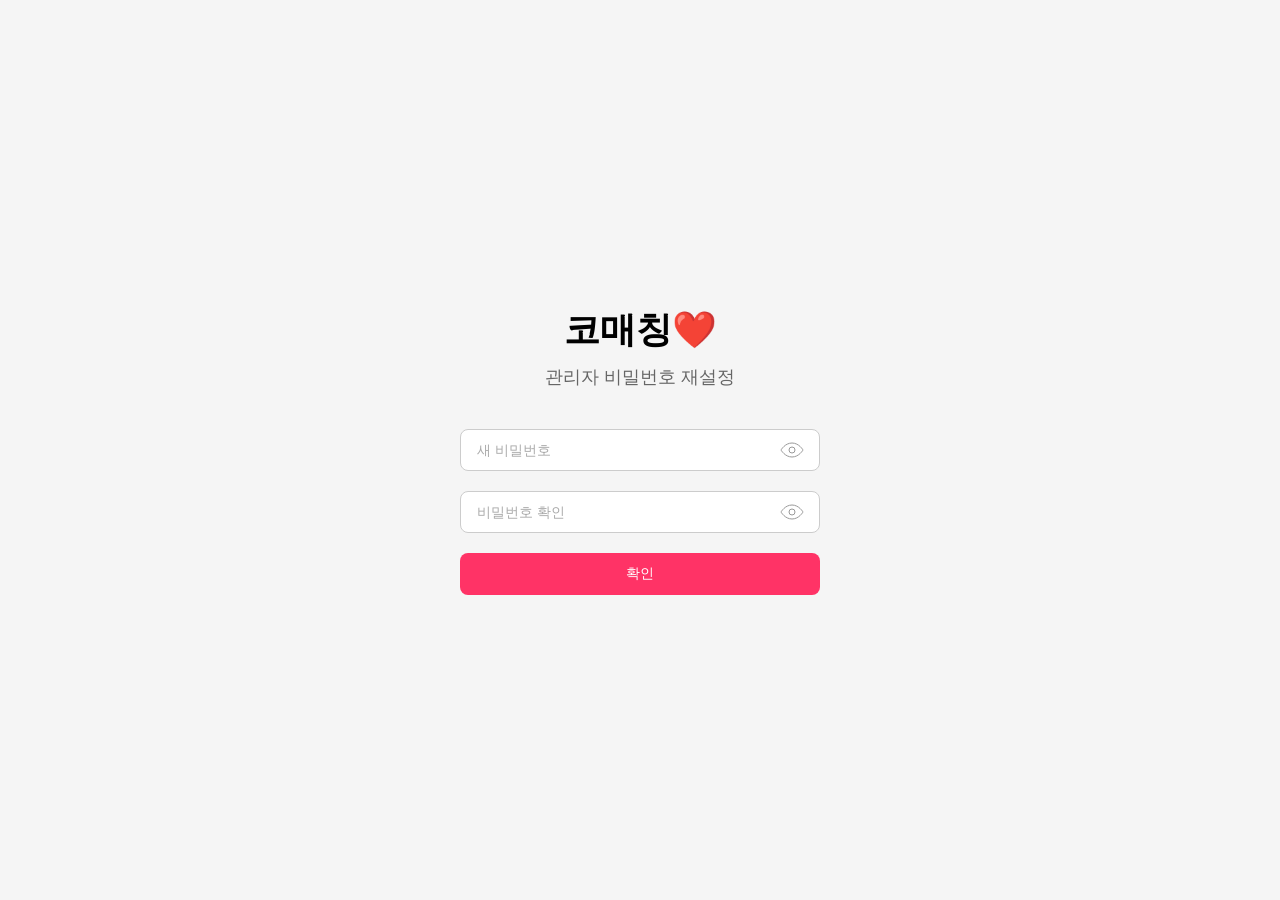
<file: src/main/resources/templates/admin_password/resetPasswordForm.html>
<!DOCTYPE html>
<html xmlns:th="http://www.thymeleaf.org">
<head>
    <title>Reset Password</title>
    <style>
        /* 전체 배경 설정 */
        body {
            background-color: #F5F5F5;
            font-family: 'Arial', sans-serif;
            margin: 0;
            padding: 0;
            display: flex;
            justify-content: center;
            align-items: center;
            height: 100vh;
        }

        /* 중앙 박스 */
        .container {
            text-align: center;
            width: 360px;
        }

        /* 로고와 제목 */
        .logo {
            font-size: 36px;
            font-weight: bold;
            color: #000000;
            margin-bottom: 10px;
        }

        .logo span {
            color: #FF3366; /* 하트 색상 */
        }

        .subtitle {
            font-size: 18px;
            color: #666666;
            margin-bottom: 40px;
        }

        /* 입력 필드 */
        .input-container {
            position: relative;
            margin-bottom: 20px;
        }

        .input-field {
            width: 100%;
            padding: 12px 16px;
            font-size: 14px;
            border: 1px solid #CCCCCC;
            border-radius: 8px;
            box-sizing: border-box;
        }

        .input-field::placeholder {
            color: #AAAAAA;
        }

        /* 눈 아이콘 버튼 */
        .toggle-password {
            position: absolute;
            right: 10px;
            top: 50%;
            transform: translateY(-50%);
            background: none;
            border: none;
            cursor: pointer;
            font-size: 18px;
            color: #999999;
            display: flex;
            align-items: center;
            justify-content: center;
        }

        .toggle-password svg {
            width: 24px;
            height: 24px;
        }

        .toggle-password:focus {
            outline: none;
        }

        /* 버튼 */
        .submit-button {
            width: 100%;
            padding: 12px;
            font-size: 14px;
            background-color: #FF3366;
            color: white;
            border: none;
            border-radius: 8px;
            cursor: pointer;
            transition: background-color 0.3s ease;
        }

        .submit-button:hover {
            background-color: #CC2952;
        }
    </style>
</head>
<body>
<div class="container">
    <div class="logo">
        코매칭<span>❤️</span>
    </div>
    <div class="subtitle">
        관리자 비밀번호 재설정
    </div>
    <form th:action="@{/admin/password}" th:method="post">
        <input type="hidden" th:name="token" th:value="${token}" />

        <!-- 새 비밀번호 -->
        <div class="input-container">
            <input type="password" id="password" name="password" class="input-field" placeholder="새 비밀번호" required />
            <button type="button" class="toggle-password" onclick="togglePassword('password', this)">
                <svg id="eye-icon" xmlns="http://www.w3.org/2000/svg" fill="none" viewBox="0 0 24 24" stroke="currentColor">
                    <!-- 기본 눈 모양 -->
                    <path d="M1 12C1 12 5 5 12 5s11 7 11 7-4 7-11 7S1 12 1 12z"></path>
                    <circle cx="12" cy="12" r="3"></circle>
                </svg>
            </button>
        </div>

        <!-- 비밀번호 확인 -->
        <div class="input-container">
            <input type="password" id="confirmPassword" name="confirmPassword" class="input-field" placeholder="비밀번호 확인" required />
            <button type="button" class="toggle-password" onclick="togglePassword('confirmPassword', this)">
                <svg id="eye-icon" xmlns="http://www.w3.org/2000/svg" fill="none" viewBox="0 0 24 24" stroke="currentColor">
                    <!-- 기본 눈 모양 -->
                    <path d="M1 12C1 12 5 5 12 5s11 7 11 7-4 7-11 7S1 12 1 12z"></path>
                    <circle cx="12" cy="12" r="3"></circle>
                </svg>
            </button>
        </div>

        <button type="submit" class="submit-button">확인</button>
    </form>
</div>

<script>
    // 비밀번호 보기/숨기기 기능
    function togglePassword(fieldId, button) {
        const passwordField = document.getElementById(fieldId);
        const type = passwordField.getAttribute('type') === 'password' ? 'text' : 'password';
        passwordField.setAttribute('type', type);

        // 아이콘 변경
        const eyeIcon = button.querySelector('svg');
        if (type === 'text') {
            // 눈을 가로지르는 모양
            eyeIcon.innerHTML = `
                <path d="M1 12C1 12 5 5 12 5s11 7 11 7-4 7-11 7S1 12 1 12z"></path>
                <circle cx="12" cy="12" r="3"></circle>
                <line x1="1" y1="23" x2="23" y2="1" stroke="currentColor" stroke-width="2"></line>
            `;
        } else {
            // 원래 눈 모양
            eyeIcon.innerHTML = `
                <path d="M1 12C1 12 5 5 12 5s11 7 11 7-4 7-11 7S1 12 1 12z"></path>
                <circle cx="12" cy="12" r="3"></circle>
            `;
        }
    }
</script>
</body>
</html>
</file>
